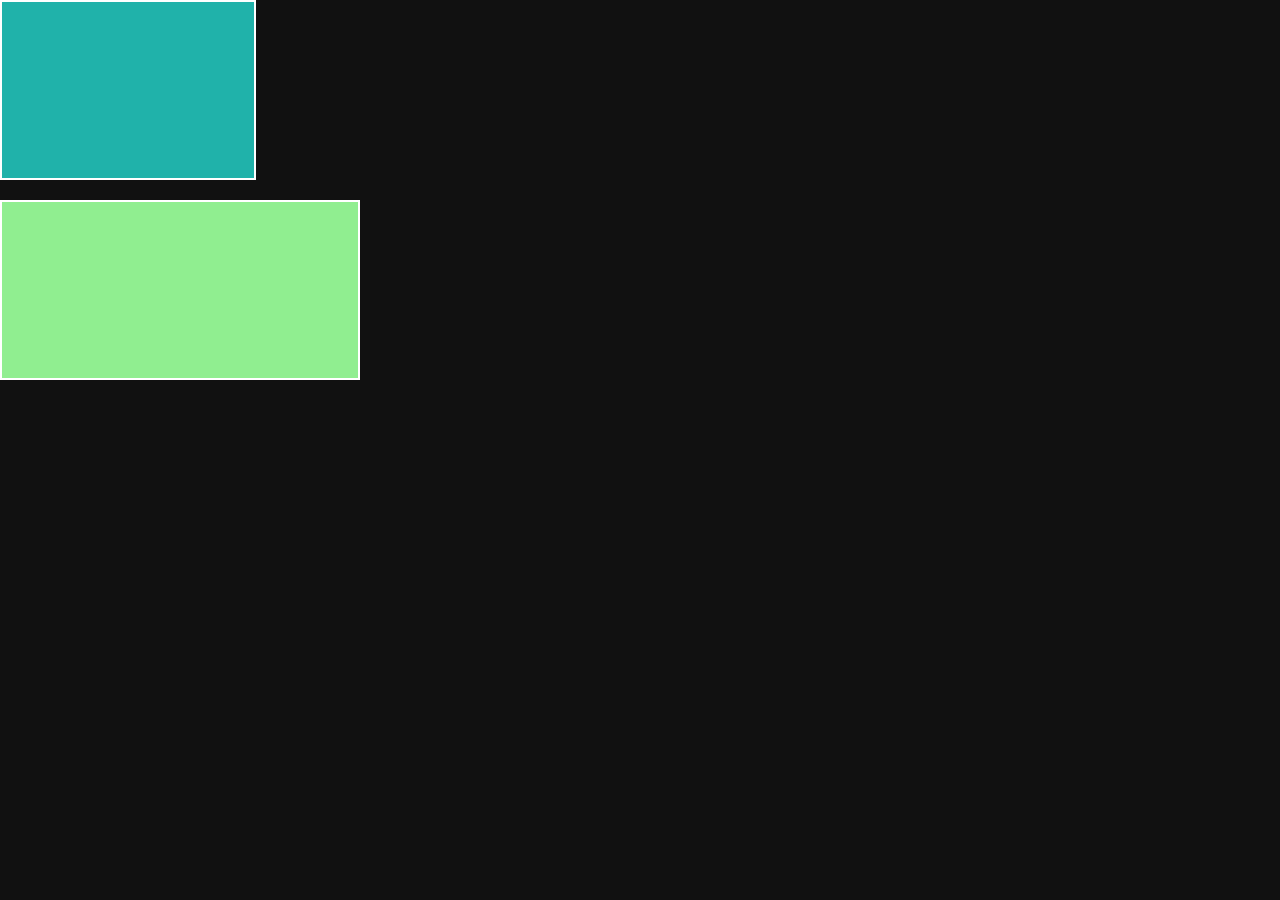
<file: index.html>
<!DOCTYPE html>
<html lang="en">
  <head>
    <meta charset="UTF-8" />
    <meta name="viewport" content="width=device-width, initial-scale=1.0" />
    <title>Responsive Web Design</title>
    <link rel="stylesheet" href="style.css" />
  </head>
  <body>
    <div class="container">
      <div class="child1"></div>
      <div class="child2"></div>
      <div class="child3"></div>
      <div class="child4"></div>
    </div>
  </body>
</html>
</file>
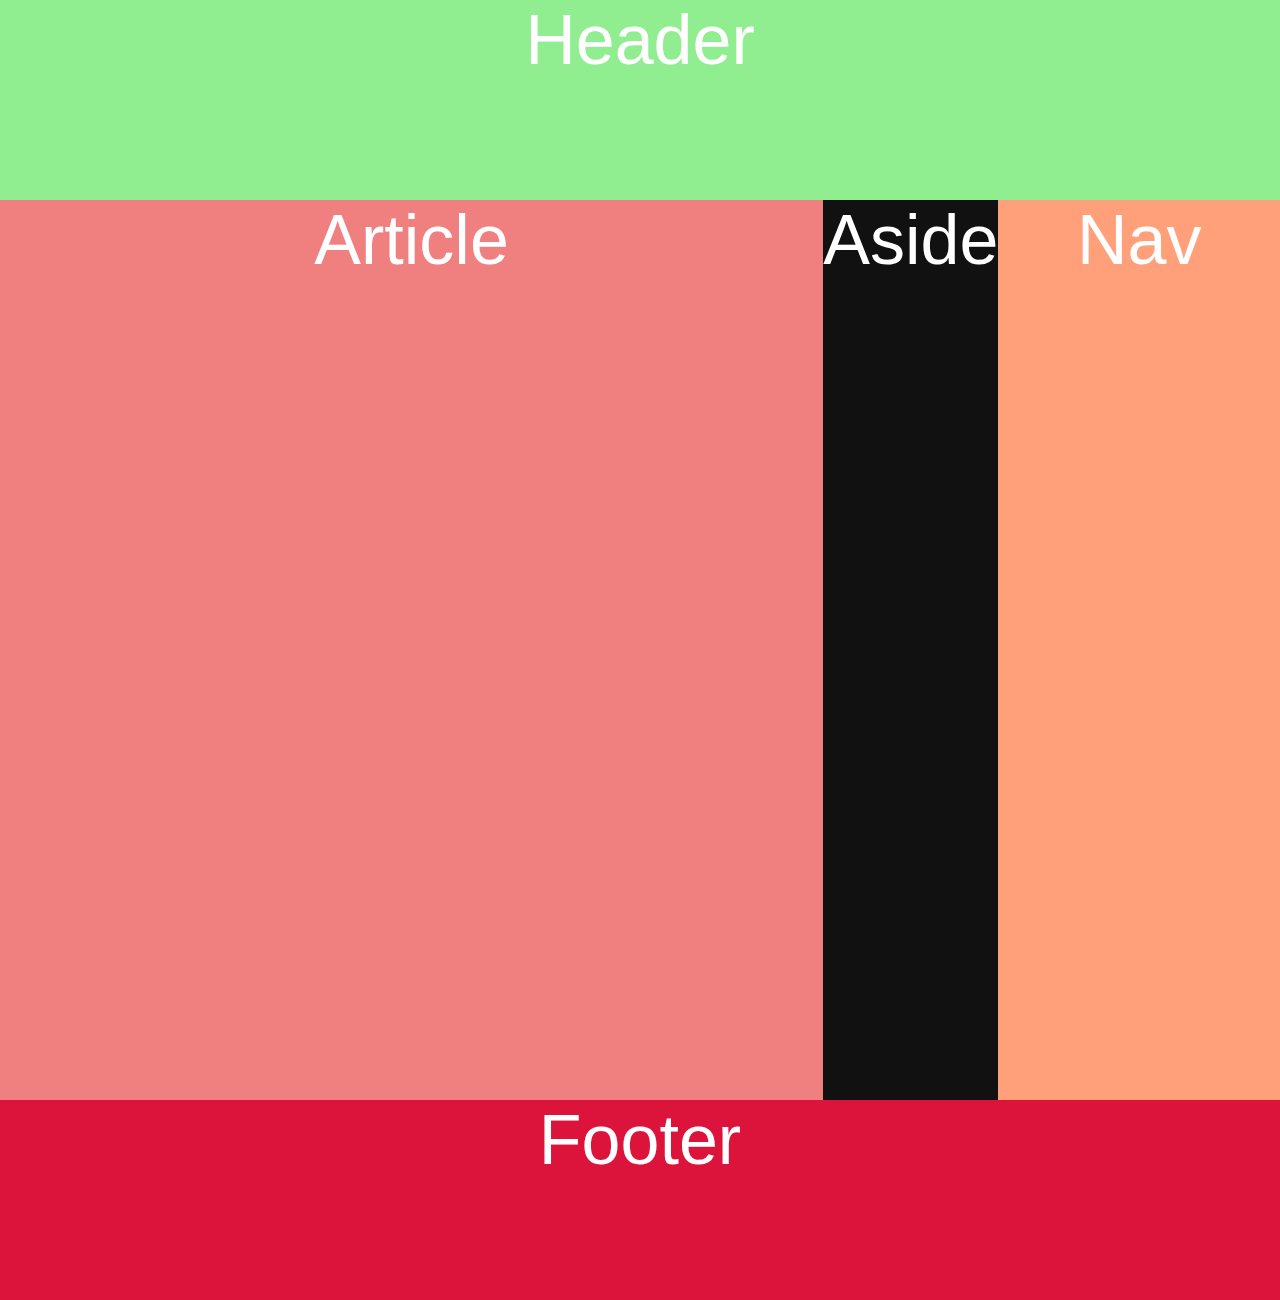
<file: Flexbox Layouts/index.html>
<!DOCTYPE html>
<html lang="en">
  <head>
    <meta charset="UTF-8" />
    <meta name="viewport" content="width=device-width, initial-scale=1.0" />
    <title>Layout 1</title>
    <link rel="stylesheet" href="layout1.css" />
  </head>
  <body>
    <header class="header">Header</header>
    <div class="container">
      <article class="article">Article</article>
      <aside class="aside">Aside</aside>
      <nav class="nav">Nav</nav>
    </div>
    <footer class="footer">Footer</footer>
  </body>
</html>
</file>
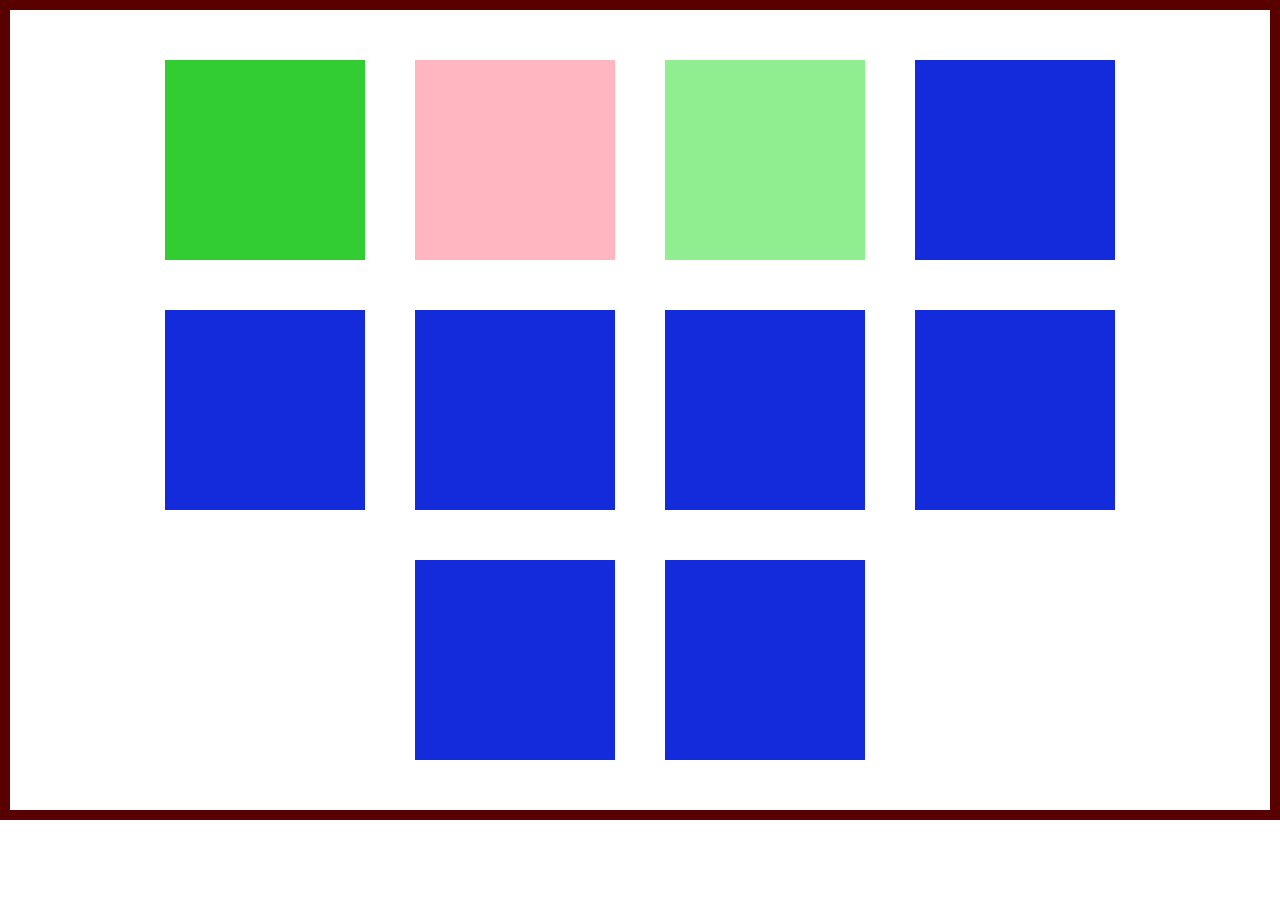
<file: Units/index.html>
<!DOCTYPE html>
<html lang="en">
  <head>
    <meta charset="UTF-8" />
    <meta name="viewport" content="width=device-width, initial-scale=1.0" />
    <title>Responsive Web Design</title>
    <link rel="stylesheet" href="style.css" />
  </head>
  <body>
    <div class="container">
      <div class="child1"></div>
      <div class="child2"></div>
      <div class="child3"></div>
      <div class="child4"></div>
      <div class="child4"></div>
      <div class="child4"></div>
      <div class="child4"></div>
      <div class="child4"></div>
      <div class="child4"></div>
      <div class="child4"></div>
    </div>
  </body>
</html>
</file>
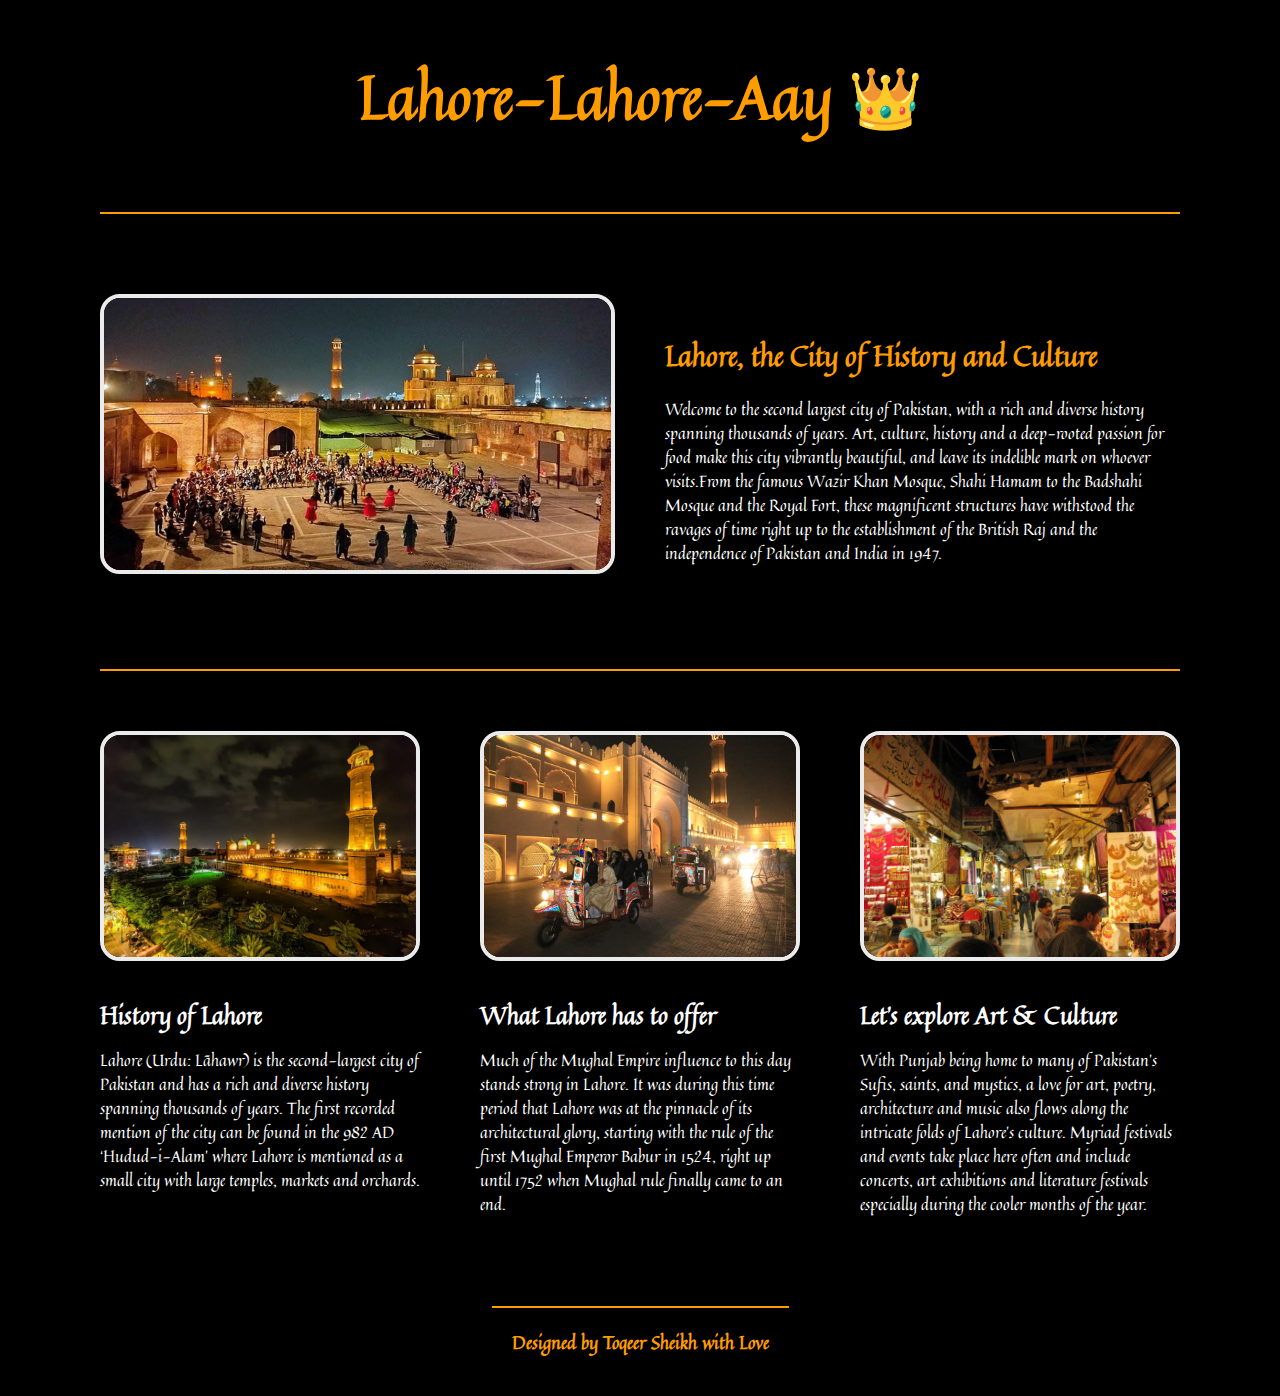
<file: CSS-Grid/Multi-Column Layout/index.html>
<!DOCTYPE html>
<html lang="en">
  <head>
    <meta charset="UTF-8" />
    <meta name="viewport" content="width=device-width, initial-scale=1.0" />
    <title>Multi Column Layout</title>
    <link rel="stylesheet" href="style.css" />
  </head>
  <body>
    <header><h2>Lahore-Lahore-Aay 👑</h2></header>
    <div class="grid-container">
      <article class="featured-post">
        <img src="images/feat (1).jpg" alt="" />

        <div>
          <h2>Lahore, the City of History and Culture</h2>
          <p>
            Welcome to the second largest city of Pakistan, with a rich and
            diverse history spanning thousands of years. Art, culture, history
            and a deep-rooted passion for food make this city vibrantly
            beautiful, and leave its indelible mark on whoever visits.From the
            famous Wazir Khan Mosque, Shahi Hamam to the Badshahi Mosque and the
            Royal Fort, these magnificent structures have withstood the ravages
            of time right up to the establishment of the British Raj and the
            independence of Pakistan and India in 1947.
          </p>
        </div>
      </article>
      <article class="item">
        <img src="images/h.webp" alt="" />

        <div>
          <h2>History of Lahore</h2>
          <p>
            Lahore (Urdu: Lāhawr) is the second-largest city of Pakistan and has
            a rich and diverse history spanning thousands of years. The first
            recorded mention of the city can be found in the 982 AD
            ‘Hudud-i-Alam’ where Lahore is mentioned as a small city with large
            temples, markets and orchards.
          </p>
        </div>
      </article>
      <article class="item">
        <img src="images/w.jpg" alt="" />
        <div>
          <h2>What Lahore has to offer</h2>
          <p>
            Much of the Mughal Empire influence to this day stands strong in
            Lahore. It was during this time period that Lahore was at the
            pinnacle of its architectural glory, starting with the rule of the
            first Mughal Emperor Babur in 1524, right up until 1752 when Mughal
            rule finally came to an end.
          </p>
        </div>
      </article>
      <article class="item">
        <img src="images/featured.jpg" alt="" />
        <div>
          <h2>Let’s explore Art & Culture</h2>
          <p>
            With Punjab being home to many of Pakistan’s Sufis, saints, and
            mystics, a love for art, poetry, architecture and music also flows
            along the intricate folds of Lahore’s culture. Myriad festivals and
            events take place here often and include concerts, art exhibitions
            and literature festivals especially during the cooler months of the
            year.
          </p>
        </div>
      </article>
    </div>
    <footer>
      <h4>Designed by Toqeer Sheikh with Love</h4>
    </footer>
  </body>
</html>
</file>
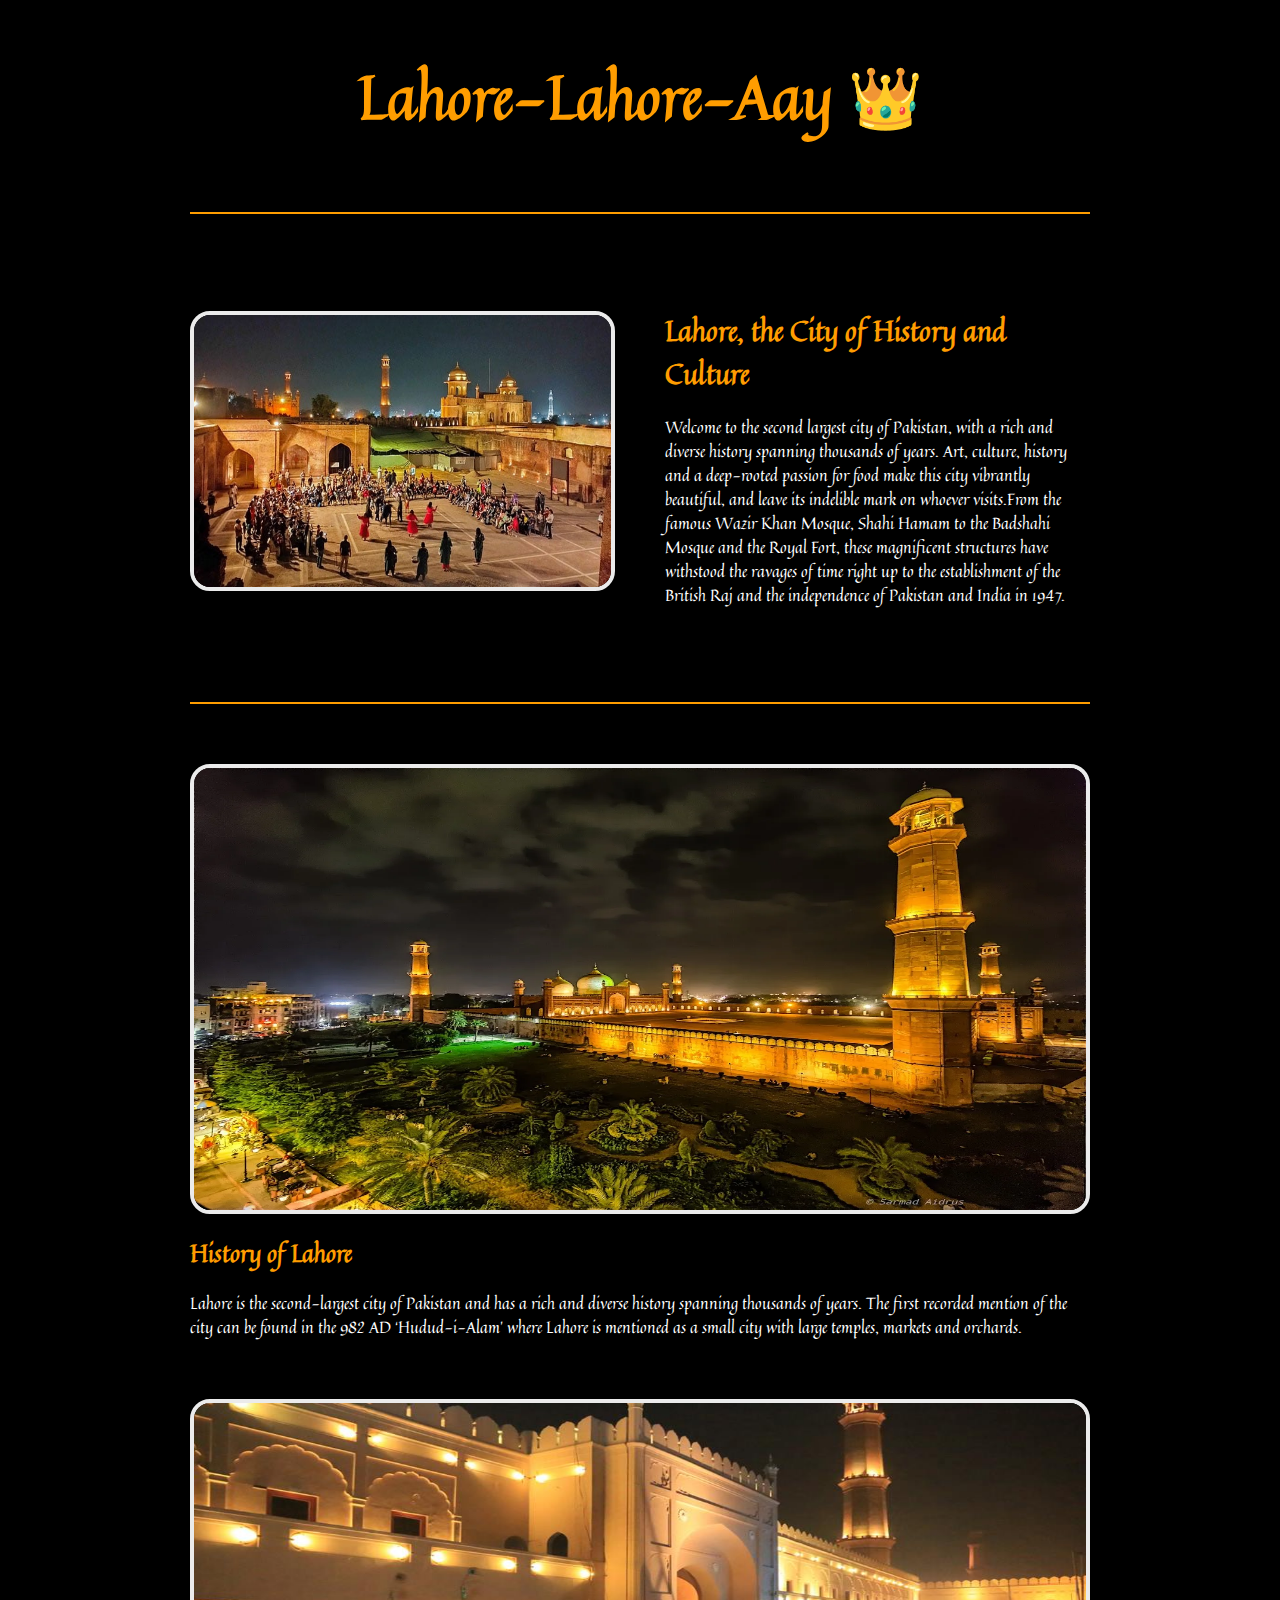
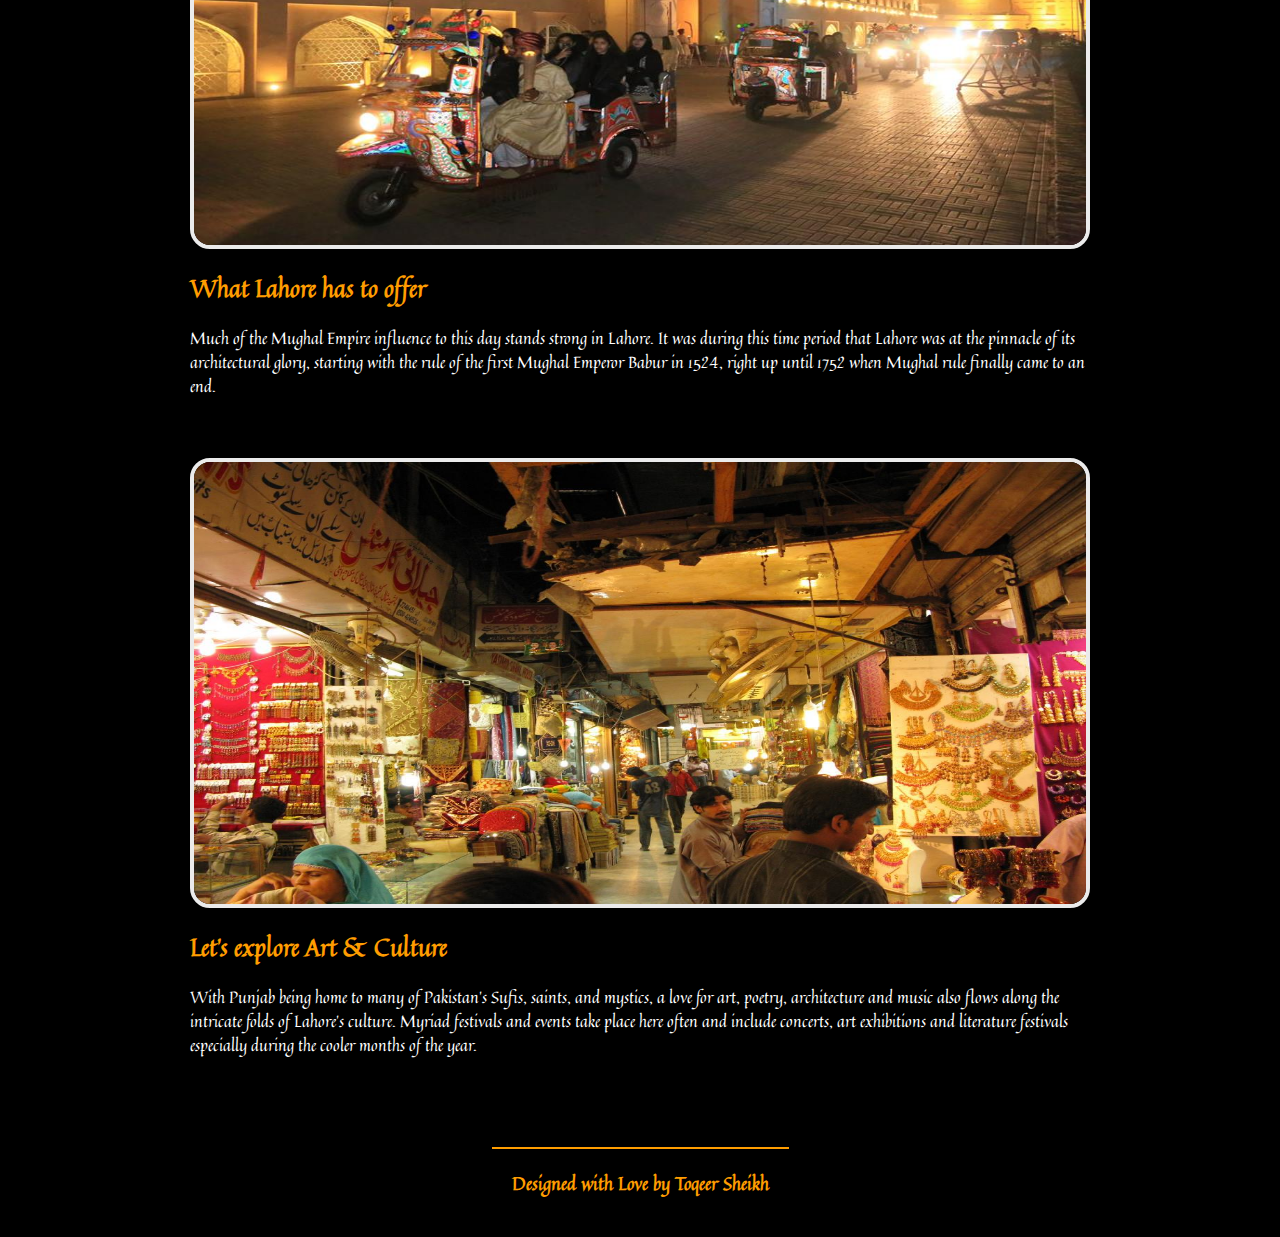
<file: CSS-Grid/Responsive-grid Properties/index.html>
<!DOCTYPE html>
<html lang="en">
  <head>
    <meta charset="UTF-8" />
    <meta name="viewport" content="width=device-width, initial-scale=1.0" />
    <title>Multi Column Layout</title>
    <link rel="stylesheet" href="style.css" />
  </head>
  <body>
    <header><h2>Lahore-Lahore-Aay 👑</h2></header>
    <div class="grid-container">
      <article class="featured-post">
        <img src="images/feat (1).jpg" alt="" />

        <div class="featured-article">
          <h2>Lahore, the City of History and Culture</h2>
          <p>
            Welcome to the second largest city of Pakistan, with a rich and
            diverse history spanning thousands of years. Art, culture, history
            and a deep-rooted passion for food make this city vibrantly
            beautiful, and leave its indelible mark on whoever visits.From the
            famous Wazir Khan Mosque, Shahi Hamam to the Badshahi Mosque and the
            Royal Fort, these magnificent structures have withstood the ravages
            of time right up to the establishment of the British Raj and the
            independence of Pakistan and India in 1947.
          </p>
        </div>
      </article>
      <article class="item">
        <img src="images/h.webp" alt="" />

        <div>
          <h3>History of Lahore</h3>
          <p>
            Lahore is the second-largest city of Pakistan and has a rich and
            diverse history spanning thousands of years. The first recorded
            mention of the city can be found in the 982 AD ‘Hudud-i-Alam’ where
            Lahore is mentioned as a small city with large temples, markets and
            orchards.
          </p>
        </div>
      </article>
      <article class="item">
        <img src="images/w.jpg" alt="" />
        <div>
          <h3>What Lahore has to offer</h3>
          <p>
            Much of the Mughal Empire influence to this day stands strong in
            Lahore. It was during this time period that Lahore was at the
            pinnacle of its architectural glory, starting with the rule of the
            first Mughal Emperor Babur in 1524, right up until 1752 when Mughal
            rule finally came to an end.
          </p>
        </div>
      </article>
      <article class="item">
        <img src="images/featured.jpg" alt="" />
        <div>
          <h3>Let’s explore Art & Culture</h3>
          <p>
            With Punjab being home to many of Pakistan’s Sufis, saints, and
            mystics, a love for art, poetry, architecture and music also flows
            along the intricate folds of Lahore’s culture. Myriad festivals and
            events take place here often and include concerts, art exhibitions
            and literature festivals especially during the cooler months of the
            year.
          </p>
        </div>
      </article>
    </div>
    <footer>
      <h4>Designed with Love by Toqeer Sheikh</h4>
    </footer>
  </body>
</html>
</file>
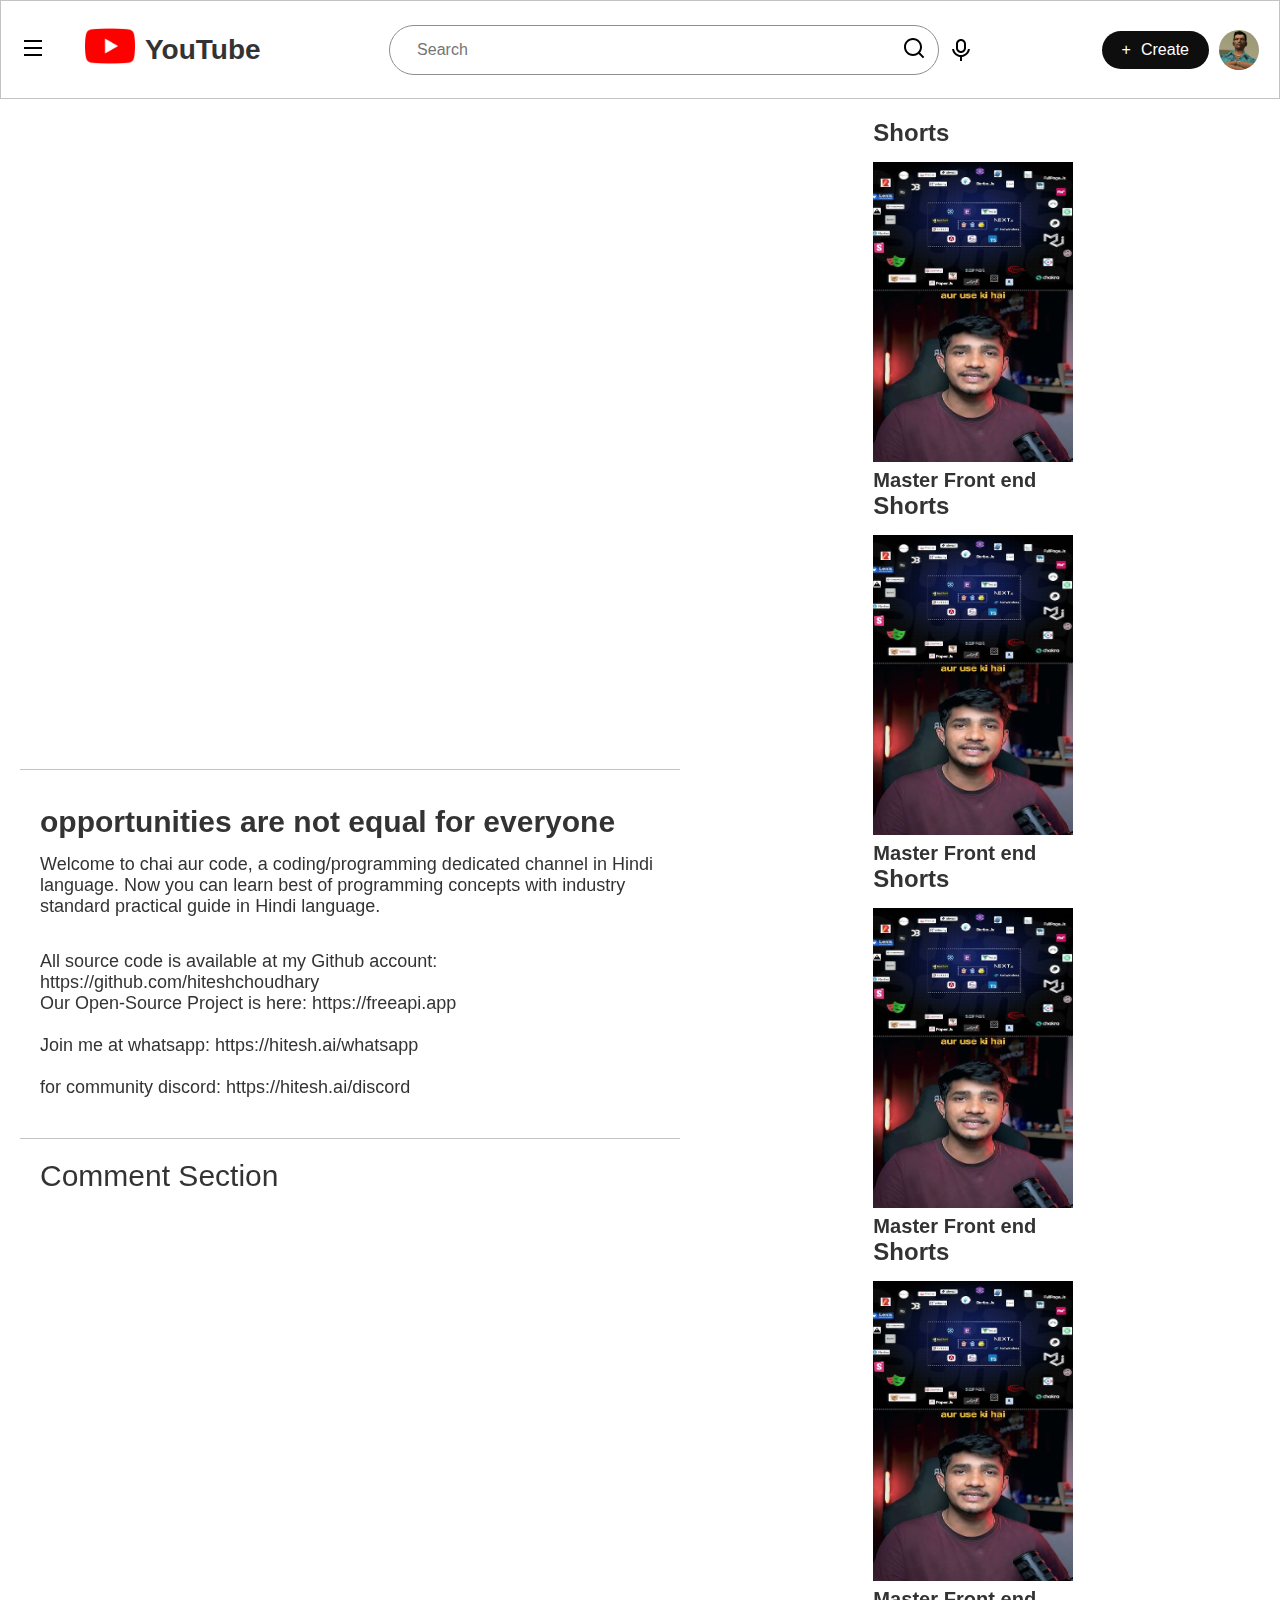
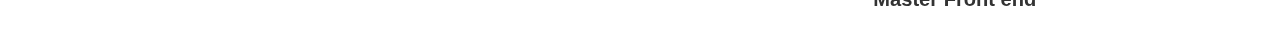
<file: CSS-Grid/youtube-layout/utube.html>
<!DOCTYPE html>
<html lang="en">
  <head>
    <meta charset="UTF-8" />
    <meta name="viewport" content="width=device-width, initial-scale=1.0" />
    <title>Youtube</title>
    <link rel="stylesheet" href="ut.css" />
  </head>
  <body>
    <div class="grid-container">
      <nav class="navbar grid-item">
        <div class="logo">
          <span
            ><img class="menu-img" src="images/menu-line.png" alt=""
          /></span>
          <span><img class="yt-img" src="images/youtube.png" alt="" /></span>
          <h3>YouTube</h3>
        </div>
        <div class="search">
          <button>
            <input type="text" placeholder="Search" /><span
              ><img src="images/search-line.png" alt=""
            /></span>
          </button>
          <img src="images/mic-line.png" class="mic-img" />
        </div>
        <div class="profile">
          <button class="create-btn"><span>+</span>Create</button>
          <div>
            <img src="images/profile.jpeg" class="profile-img" alt="" />
          </div>
        </div>
      </nav>
      <main class="play-window grid-item">
        <div class="play">
          <iframe
            width="100%"
            height="100%"
            src="https://www.youtube.com/embed/8ashfLSm3tc?si=mz6ULCNQR8ALcqwF"
            title="YouTube video player"
            frameborder="0"
            allow="accelerometer; autoplay; clipboard-write; encrypted-media; gyroscope; picture-in-picture; web-share"
            referrerpolicy="strict-origin-when-cross-origin"
            allowfullscreen
          ></iframe>
        </div>
        <div class="video-detail">
          <div class="description">
            <h3 class="title">opportunities are not equal for everyone</h3>
            <p>
              Welcome to chai aur code, a coding/programming dedicated channel
              in Hindi language. Now you can learn best of programming concepts
              with industry standard practical guide in Hindi language.
            </p>
            <br />
            <p>
              All source code is available at my Github account:
              https://github.com/hiteshchoudhary <br />

              Our Open-Source Project is here: https://freeapi.app
              <br /><br />Join me at whatsapp: https://hitesh.ai/whatsapp<br /><br />
              for community discord: https://hitesh.ai/discord
            </p>
          </div>
          <div class="comment-section">Comment Section</div>
        </div>
      </main>
      <aside class="side-bar grid-item">
        <div>
          <h4>Shorts</h4>
          <div class="short-vid">
            <img src="images/oar2.jpg" alt="" />
            <h6>Master Front end</h6>
          </div>
        </div>
        <div>
          <h4>Shorts</h4>
          <div class="short-vid">
            <img src="images/oar2.jpg" alt="" />
            <h6>Master Front end</h6>
          </div>
        </div>
        <div>
          <h4>Shorts</h4>
          <div class="short-vid">
            <img src="images/oar2.jpg" alt="" />
            <h6>Master Front end</h6>
          </div>
        </div>
        <div>
          <h4>Shorts</h4>
          <div class="short-vid">
            <img src="images/oar2.jpg" alt="" />
            <h6>Master Front end</h6>
          </div>
        </div>
      </aside>
    </div>
  </body>
</html>
</file>
<file: style.css>
* {
  margin: 0;
  padding: 0;
  box-sizing: border-box;
  font-family: sans-serif;
}
html,
body {
  background-color: #111;
  height: 100%;
  width: 100%;
}
.parent {
  width: 1500px;
  height: 1000px;
  background-color: crimson;
  border: 3px solid blue;
}

.child1 {
  height: 20vh;
  width: 20vw;
  background-color: lightseagreen;
  border: 2px solid white;
  margin-bottom: 20px;
}
.child2 {
  height: 20vh;
  width: 40vmin;
  background-color: lightgreen;
  border: 2px solid white;
}
</file>
<file: Flexbox Layouts/layout1.css>
* {
  margin: 0;
  padding: 0;
  box-sizing: border-box;
  font-family: sans-serif;
}
html,
body {
  height: 100%;
  width: 100%;
  font-size: 70px;
  text-align: center;
  color: #fff;
  background-color: #111;
}
.header {
  width: 100%;
  height: 200px;
  /* border: 5px solid red; */
  background-color: lightgreen;
}
.container {
  display: flex;
}
.article {
  background-color: lightcoral;
  flex-grow: 4;
}

.nav {
  flex-grow: 1;
  background-color: lightsalmon;
  height: 100vh;
}
.content {
  flex-grow: 5;
  height: 100vh;
}
.col2 {
  display: flex;
  flex-direction: column;
}
.footer {
  background-color: crimson;
  width: 100%;
  height: 200px;
  /* border: 5px solid black; */
}
</file>
<file: Units/style.css>
* {
  margin: 0;
  padding: 0;
  box-sizing: border-box;
  font-family: sans-serif;
}
html,
body {
  /* background-color: #58035b; */
  height: 100%;
  width: 100%;
  color: #fff;
}

.container {
  /* height: 100; */
  padding: 50px;
  /* width: 600px; */
  width: 100%;
  border: 10px solid #590000;
  display: flex;
  justify-content: center;
  align-items: center;
  gap: 50px;
  /* flex-shrink: 0; */
  flex-wrap: wrap;
}

.container div {
  height: 200px;
  width: 200px;
}

.child1 {
  background-color: limegreen;
}
.child2 {
  background-color: lightpink;
}
.child3 {
  background-color: lightgreen;
}
.child4 {
  background-color: rgb(20, 43, 220);
  width: 200px;
  height: 200px;
}
</file>
<file: CSS-Grid/Multi-Column Layout/style.css>
@import url("https://fonts.googleapis.com/css2?family=Quintessential&display=swap");

* {
  margin: 0;
  padding: 0;
  box-sizing: border-box;
}
body {
  font-family: "Quintessential", serif;
  background-color: #000000;
  color: #ffffff;
}

header {
  max-width: 1200px;
  padding-left: 60px;
  padding-right: 60px;
  padding-top: 50px;
  text-align: center;
  /* border-bottom: 2px solid #ff9d00; */

  margin: 0 auto;
}
header h2 {
  font-family: "Quintessential", serif;
  color: #ff9d00;
  font-size: 60px;
  font-weight: 600;
  /* border-bottom: 2px solid #ff9d00; */
  display: inline-block;
  /* padding: 10px; */
}

img {
  width: 100%;
  height: 230px;
  border-radius: 20px;
  border: 4px solid #ebebeb;
  margin-bottom: 15px;
}
.featured-article {
  margin-bottom: 15px;
}
p {
  font-size: 16px;
  font-weight: 200;
  line-height: 1.5;
}
.grid-container {
  padding: 60px;
  margin: 10px auto;
  max-width: 1200px;
  display: grid;
  grid-template-columns: 1fr 1fr 1fr;
  gap: 60px;
}

.grid-container .featured-post {
  grid-column: span 3;
}

.featured-post {
  display: grid;
  grid-template-columns: 1fr 1fr;
  align-items: center;
  gap: 50px;
  padding: 80px 0;
  border-top: 2px solid #ff9d00;
  border-bottom: 2px solid #ff9d00;
}
.featured-post h2 {
  color: #ff9d00;

  margin-bottom: 20px;
  font-size: 28px;
}
.featured-post img {
  width: 100%;
  height: 280px;
}

article h3 {
  color: #ff9d00;
  margin-bottom: 20px;
  font-size: 24px;
}

footer {
  padding-top: 100px;
  text-align: center;
  padding: 20px 0;
}
footer h4 {
  display: inline-block;
  /* border-top: 1px solid #fff; */
  border-top: 2px solid #ff9d00;

  padding: 20px;
  font-size: 18px;
  color: #ff9d00;
}
article h2 {
  margin-top: 15px;
  margin-bottom: 15px;
}
@media (max-width: 980px) {
  .featured-post {
    padding: 40px 0;
    font-size: 22px;
  }
  .featured-post p {
    field-sizing: 14px;
  }
  .featured-post img {
    padding: 0;
    margin-bottom: 0;
    height: 300px;
    size: cover;
  }
  header h2 {
    font-size: 40px;
  }
  img {
    width: 100%;
    height: 170px;
    margin-bottom: 12px;
  }
  article h3 {
    color: #ff9d00;
    margin-bottom: 20px;
    font-size: 20px;
  }
  article p {
    font-size: 16px;
  }
  footer {
    padding: 50px;
  }
}

@media (max-width: 900px) {
  .grid-container {
    grid-template-columns: 1fr 1fr 1fr;
  }
  .item {
    grid-column: span 3;
  }

  .featured-post img {
    margin-bottom: 0px;
    grid-column: span 2;
    width: 100%;
    height: 400px;
  }
  .featured-article {
    grid-column: span 2;
  }
  .featured-post h2 {
    margin-top: 0;
  }
  img {
    height: 400px;
    margin-top: 0;
    margin-bottom: 60px;
  }
  article h3 {
    margin-bottom: 10px;
    font-size: 24px;
  }
}

@media (max-width: 630px) {
  .featured-post img {
    width: 100%;
    height: 300px;
  }
  img {
    height: 300px;
  }
}
@media (max-width: 500px) {
  .featured-post h2 {
    font-size: 24px;
  }
  .featured-post p {
    font-size: 14px;
  }
  article h3 {
    font-size: 20px;
  }
  article p {
    font-size: 14px;
  }
  .featured-post img {
    width: 100%;
    height: 280px;
  }
  img {
    height: 250px;
  }
}
</file>
<file: CSS-Grid/Responsive-grid Properties/style.css>
@import url("https://fonts.googleapis.com/css2?family=Quintessential&display=swap");

* {
  margin: 0;
  padding: 0;
  box-sizing: border-box;
}
body {
  font-family: "Quintessential", serif;
  background-color: #000000;
  color: #ffffff;
}

header {
  max-width: 1200px;
  padding-left: 60px;
  padding-right: 60px;
  padding-top: 50px;
  text-align: center;
  /* border-bottom: 2px solid #ff9d00; */

  margin: 0 auto;
}
header h2 {
  font-family: "Quintessential", serif;
  color: #ff9d00;
  font-size: 60px;
  font-weight: 600;
  /* border-bottom: 2px solid #ff9d00; */
  display: inline-block;
  /* padding: 10px; */
}

img {
  width: 100%;
  height: 450px;
  border-radius: 20px;
  border: 4px solid #ebebeb;
  margin-bottom: 15px;
}
.featured-article {
  margin-bottom: 15px;
}
p {
  font-size: 16px;
  font-weight: 200;
  line-height: 1.5;
}
.grid-container {
  padding: 60px;
  margin: 10px auto;
  max-width: 1200px;
  display: grid;
  /* grid-template-columns: 1fr 1fr 1fr; */
  grid-template-columns: repeat(auto-fit, minmax(400px, 900px));
  gap: 60px;
  justify-content: center;
}

.featured-post {
  display: grid;
  grid-template-columns: 1fr 1fr;
  /* grid-template-columns: repeat(auto-fit, minmax(200px, 900px)); */
  align-items: center;
  gap: 50px;
  padding: 80px 0;
  border-top: 2px solid #ff9d00;
  border-bottom: 2px solid #ff9d00;
}
.featured-post h2 {
  color: #ff9d00;

  margin-bottom: 20px;
  font-size: 28px;
}
.featured-post img {
  width: 100%;
  height: 280px;
}

article h3 {
  color: #ff9d00;
  margin-bottom: 20px;
  font-size: 24px;
}

footer {
  padding-top: 100px;
  text-align: center;
  padding: 20px 0;
}
footer h4 {
  display: inline-block;
  /* border-top: 1px solid #fff; */
  border-top: 2px solid #ff9d00;

  padding: 20px;
  font-size: 18px;
  color: #ff9d00;
}
article h2 {
  margin-top: 15px;
  margin-bottom: 15px;
}
@media (max-width: 980px) {
  .featured-post {
    padding: 40px 0;
    font-size: 22px;
  }
  .featured-post p {
    font-size: 14px;
  }
  .featured-post img {
    padding: 0;
    margin-bottom: 0;
    height: 300px;
    size: cover;
  }
  header h2 {
    font-size: 40px;
  }
  img {
    width: 100%;
    height: 170px;
    margin-bottom: 12px;
  }
  article h3 {
    color: #ff9d00;
    margin-bottom: 20px;
    font-size: 20px;
  }
  article p {
    font-size: 16px;
  }
  footer {
    padding: 50px;
  }
}

@media (max-width: 900px) {
  .featured-post img {
    margin-bottom: 0px;
    /* grid-column: span 2; */
    width: 100%;
    height: 300px;
  }

  .featured-post h2 {
    margin-top: 0;
  }
  img {
    height: 400px;
    margin-top: 0;
    margin-bottom: 60px;
  }
  article h3 {
    margin-bottom: 10px;
    font-size: 24px;
  }
}

@media (max-width: 630px) {
  .featured-post {
    display: flex;
    flex-direction: column;
  }
  .featured-post img {
    width: 100%;
    height: 300px;
  }
  img {
    height: 300px;
  }
}
@media (max-width: 500px) {
  .featured-post h2 {
    font-size: 24px;
  }
  .featured-post p {
    font-size: 14px;
  }
  article h3 {
    font-size: 20px;
  }
  article p {
    font-size: 14px;
  }
  .featured-post img {
    width: 100%;
    height: 280px;
  }
  img {
    height: 250px;
  }
}
</file>
<file: CSS-Grid/youtube-layout/ut.css>
* {
  margin: 0;
  padding: 0;
  box-sizing: border-box;
}
html,
body {
  font-family: sans-serif;
  /* background-color: #0e0e0e; */
}
.grid-container {
  margin: 0 auto;
  /* max-width: 1200px; */
  width: 100%;
  /* color: #fff;   */
  color: #333;
  font-size: 30px;
  display: grid;
  grid-template-columns: repeat(3, 1fr);
}
.grid-item {
  padding: 20px;
  /* border: 1px solid #ccc; */
}

.navbar {
  grid-column: 1 / span 3;
  display: flex;
  align-items: center;
  justify-content: space-between;
  border: 1px solid #c3c3c3;
}
.navbar h3 {
  font-size: 28px;
}
.logo {
  display: flex;
  align-items: center;
  justify-content: space-center;
  gap: 10px;
}
.logo .yt-img {
  margin-left: 30px;
  height: 50px;
  width: 50px;
}
.search {
  display: flex;
  align-items: center;
  /* padding: 0 15px; */
  gap: 10px;
}
.search button {
  display: flex;
  align-items: center;
  background-color: #fff;
  border: 1px solid #8e8e8e;
  border-radius: 25px;
  padding: 0 12px;
}
.search button input {
  font-size: 16px;
}
.profile {
  display: flex;
  align-items: center;
  /* justify-content: space-between; */
  gap: 10px;
}
.profile div {
  width: 40px; /* same as YouTube icon size */
  height: 40px;
  border-radius: 50%; /* makes the circle */
  overflow: hidden; /* hides corners of the image */
  cursor: pointer;
}
.profile .profile-img {
  width: 100%;
  height: 100%;
  object-fit: cover; /* keeps image centered & cropped */
  display: block;
}
.create-btn {
  padding: 10px 20px;
  border: none;
  border-radius: 20px;
  color: #fff;
  font-size: 16px;
  background-color: #0e0e0e;
}
.create-btn span {
  margin-right: 10px;
}
.navbar input {
  padding: 15px;
  width: 500px;
  border-radius: 20px;
  border: none;
}
.play-window {
  grid-column: span 2;
  /* height: 100vh; */
  width: 700px;
}
/* .side-bar {
  height: 100vh;
} */
.title {
  padding: 15px 0;
  font-size: 30px;
}
.play {
  height: 70vh;
  width: 65vw;
  /* border: 2px solid red; */
  padding: 20px;
  margin-bottom: 20px;
}
.play iframe {
  border-radius: 20px;
}
.description {
  /* height: 100px; */
  width: 50 vw;
  padding: 20px;
  border-top: 1px solid #c3c3c3;

  margin-bottom: 20px;
}
.comment-section {
  height: 100%;
  width: 50 vw;
  padding: 20px;
  margin-bottom: 20px;
  border-top: 1px solid #c3c3c3;
}

.side-bar h4 {
  font-size: 24px;
  margin-bottom: 15px;
}
.side-bar img {
  height: 300px;
  width: 200px;
}
p {
  font-size: 18px;
}
</file>
